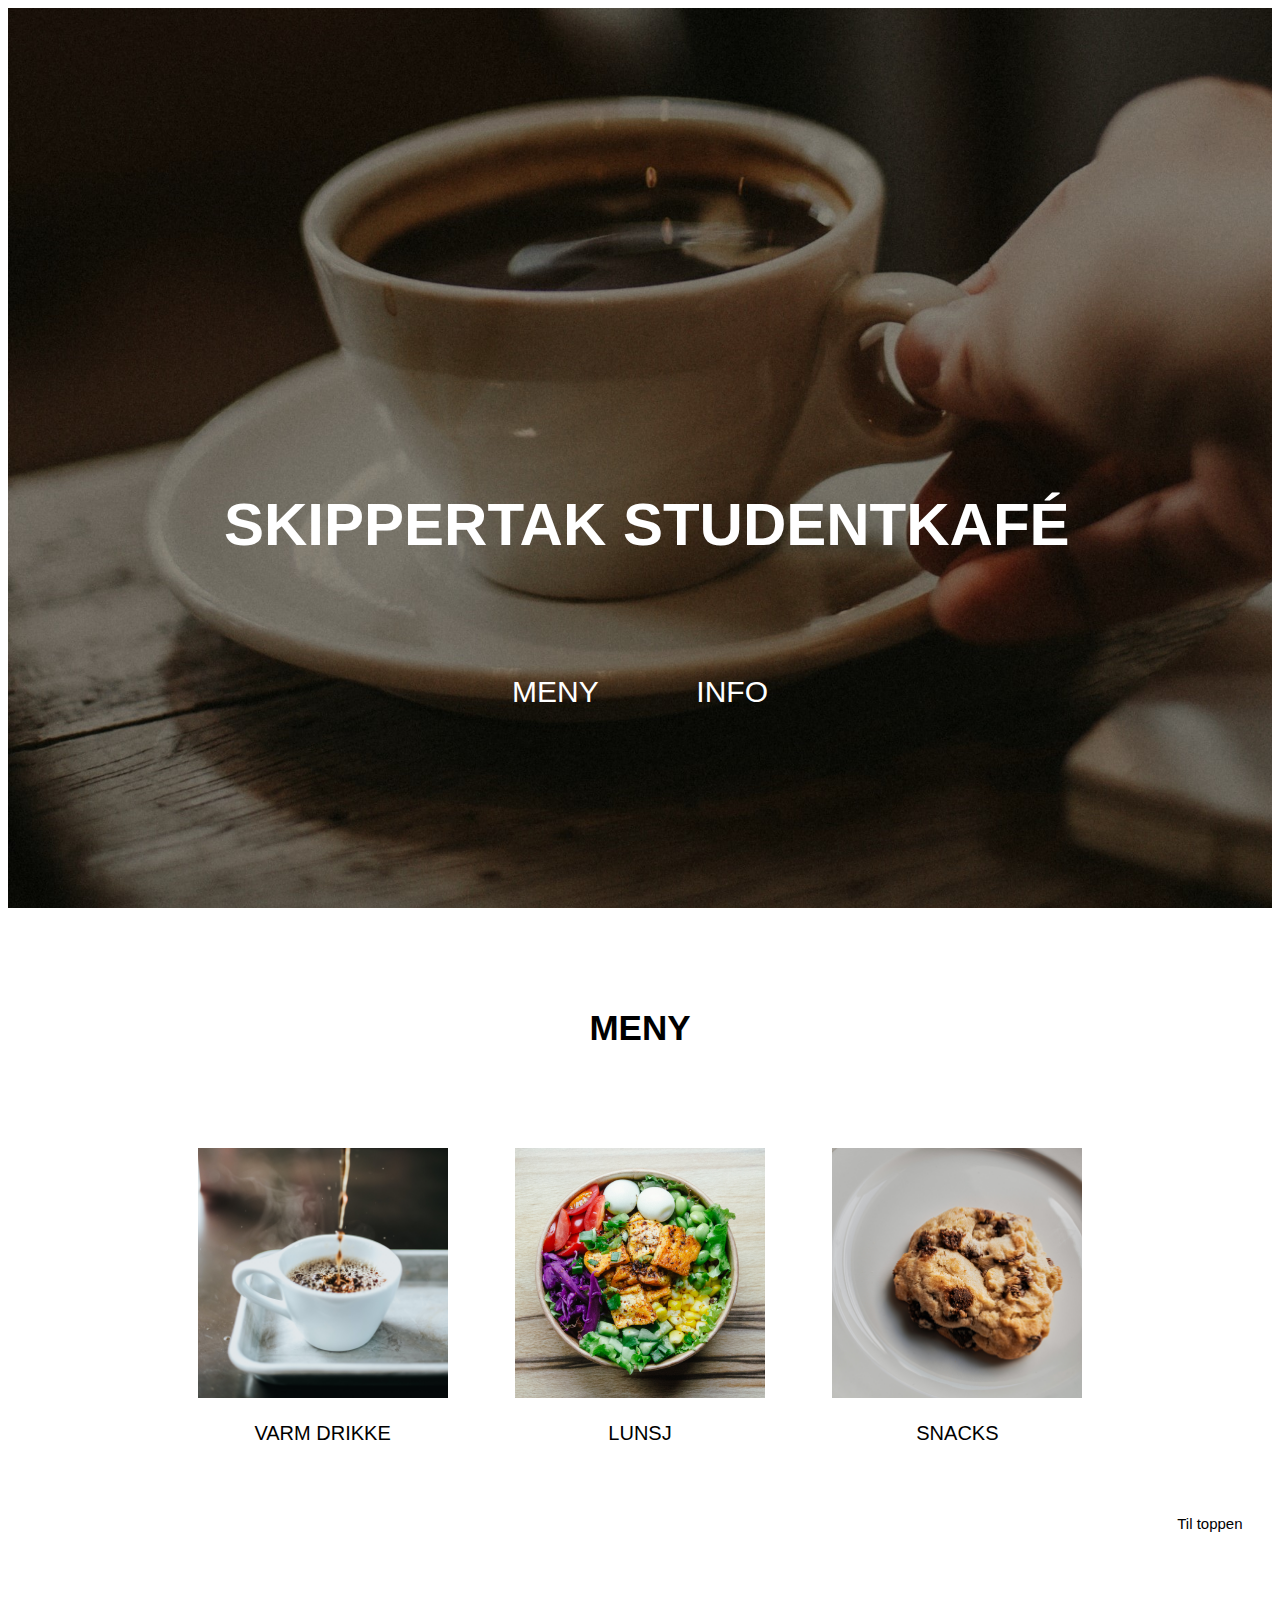
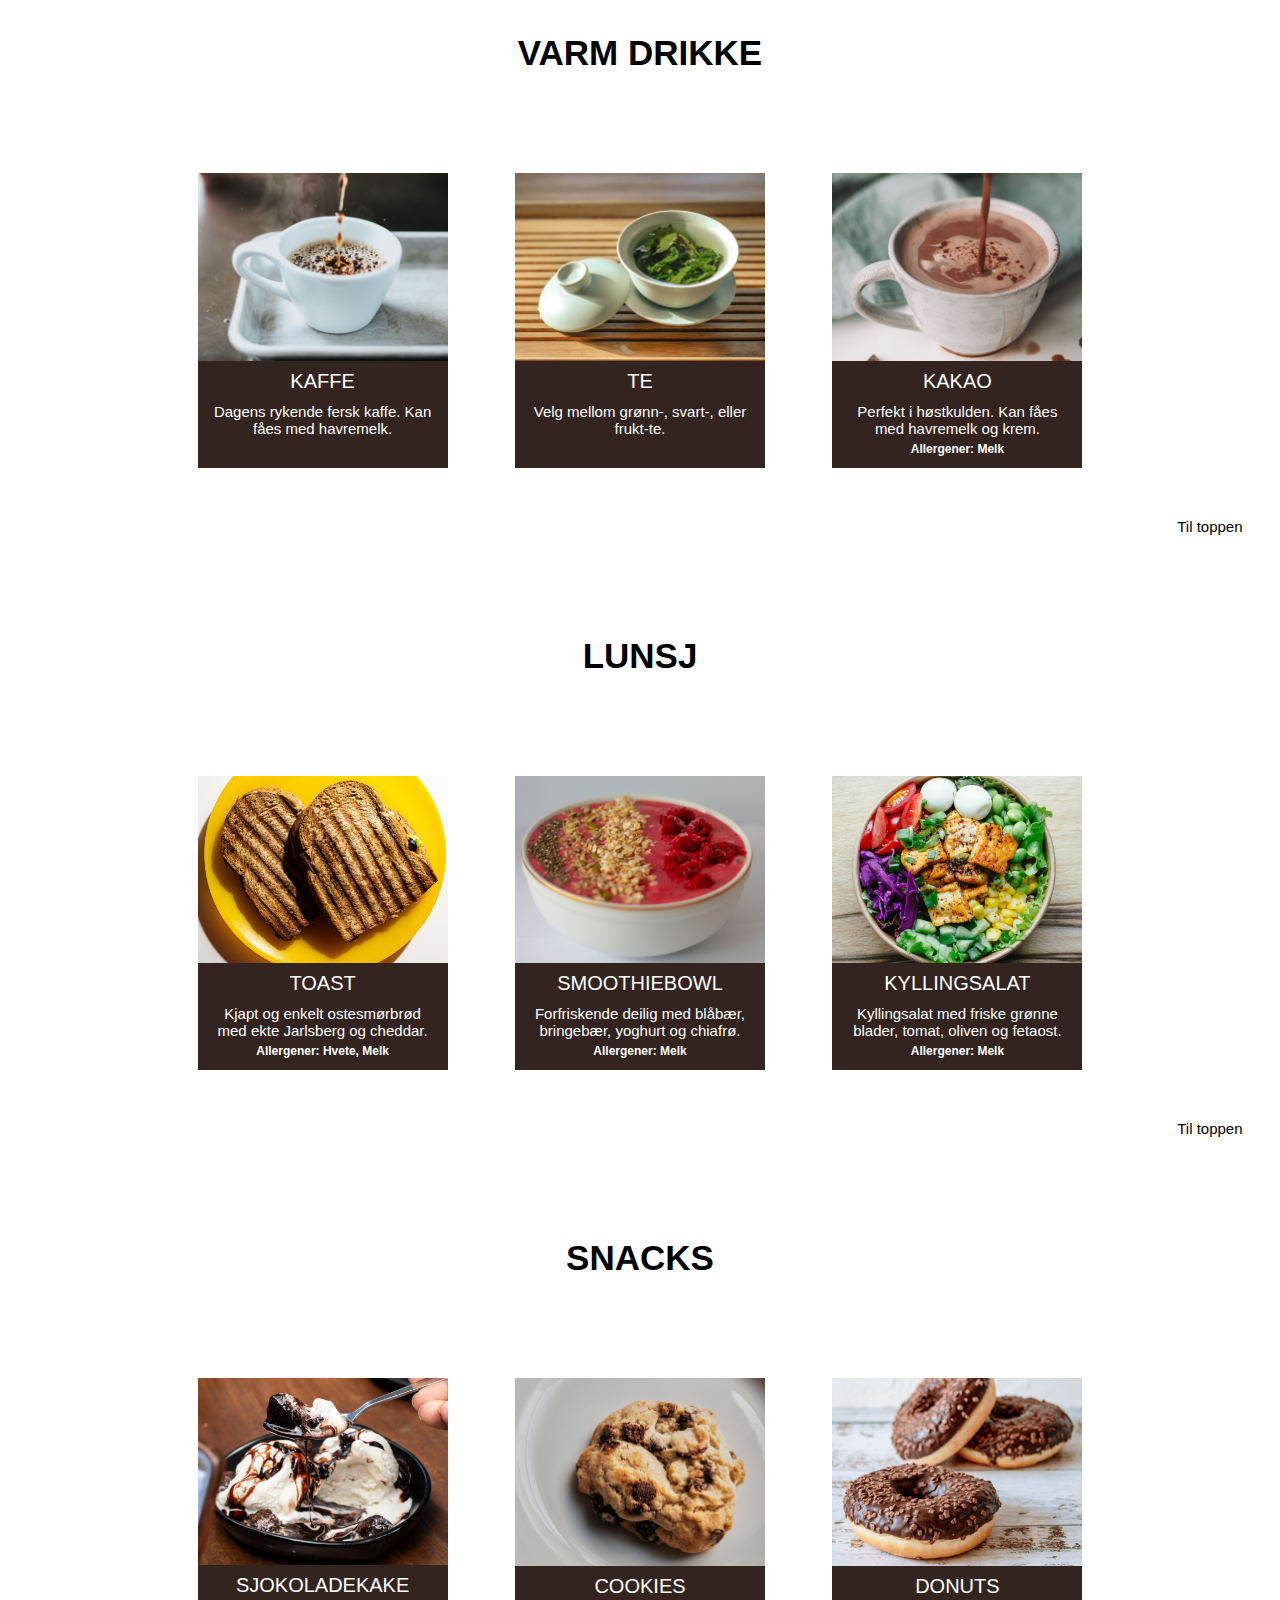
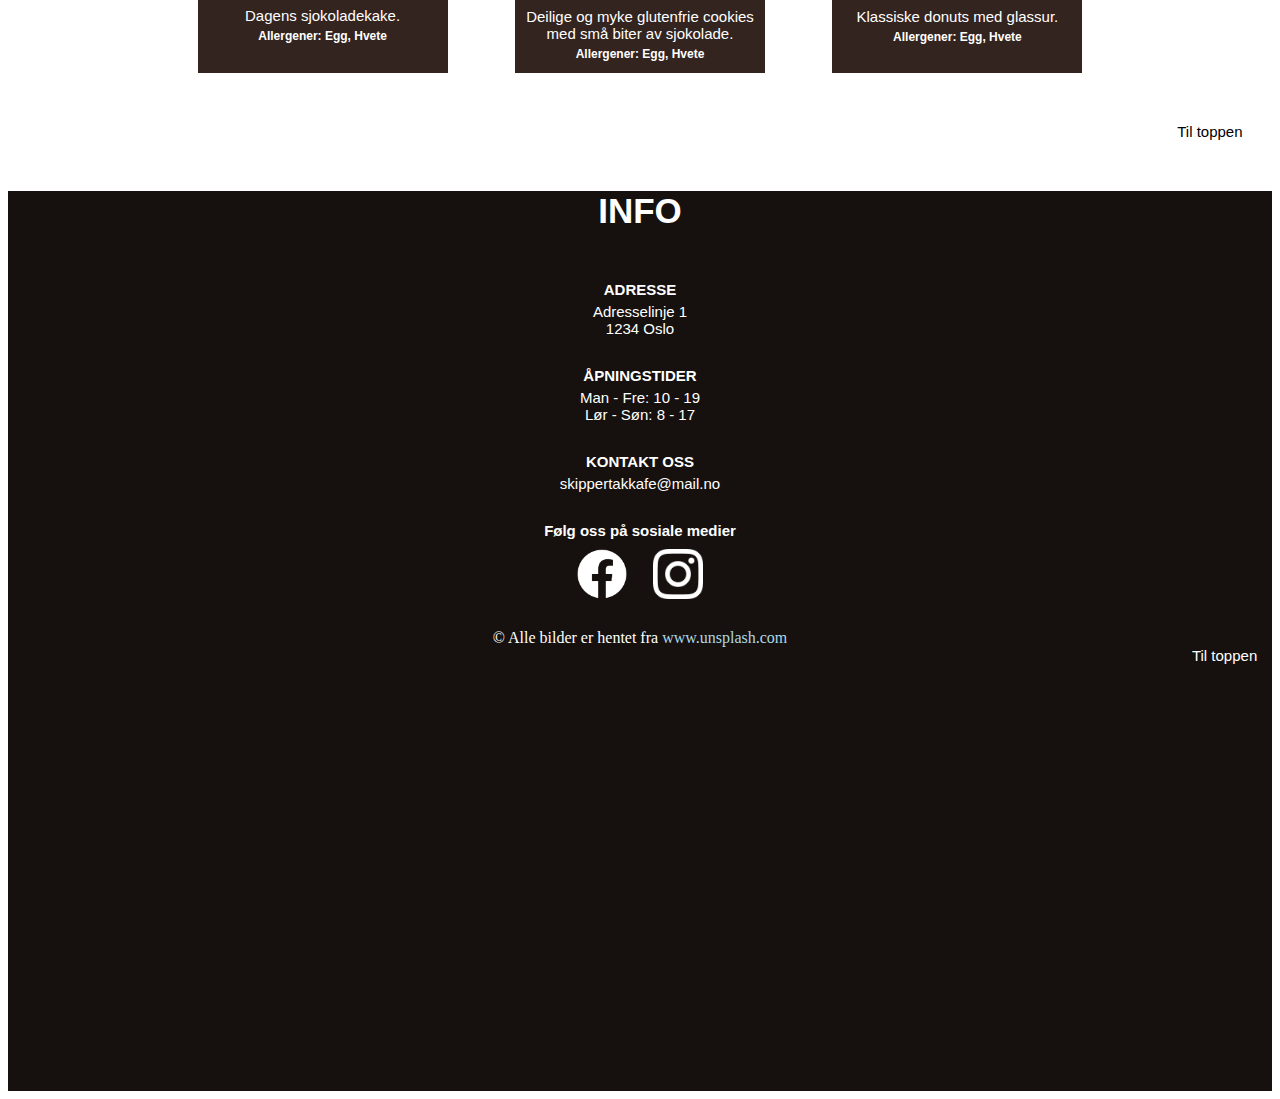
<file: Oblig1/hovedside/index.html>
<!DOCTYPE html>
<html lang="en">
<head>
    <meta charset="UTF-8">
    <meta name="viewport" content="width=device-width, initial-scale=1.0">
    <meta http-equiv="X-UA-Compatible" content="ie=edge">
    <title>Skippertak studentkafé</title>
    <link rel="stylesheet" href="style.css">
</head>
<body>
    <header id="forsidebilde">
        <h1>SKIPPERTAK STUDENTKAFÉ</h1>
        <div class="navbar">
            <a id="navbar-text-meny" href="#meny" alt="Lenke til menysiden lenger nede.">MENY</a>
            <a id="navbar-text-info" href="#info" alt="Lenke til infosiden lenger nede.">INFO</a>
        </div>
    </header>
    <main>

        <!-- OVERSIKTSMENY -->
        <section id="meny">
            <h2>MENY</h2>
            <div class="hovedmeny-grid">
                <div id="varmdrikke-meny">
                    <a href="#varmdrikke"><img src="../img/hovedmeny/kaffekopp.jpg" alt="Hvit kaffekopp med svart kaffe." width=250px height=auto></a>
                    <a href="#varmdrikke"><h3>VARM DRIKKE</h3></a>
                </div>
                <div id="lunsj-meny">
                    <a href="#lunsj"><img src="../img/hovedmeny/Kyllinsalat.jpg" alt="Bolle med Kyllingsalat." width=250px height=auto></a>
                    <a href="#lunsj"><h3>LUNSJ</h3></a>
                </div>
                <div id="snacks-meny">
                    <a href="#snacks"><img src="../img/hovedmeny/cookie.jpg" alt="To kjeks med sjokoladebiter på et fat." width=250px height=auto></a>
                    <a href="#snacks"><h3>SNACKS</h3></a>
                </div>
            </div>
            <a class="til-toppen" href="#forsidebilde" alt="Knapp som tar deg til toppen av siden.">Til toppen</a>
        </section>

        <!-- VARM DRIKKE -->
        <section id="varmdrikke">
            <h2>VARM DRIKKE</h2>
            <div class="meny-kort">
                <div class="meny-kort-box">
                    <img src="../img/meny/kaffekopp.jpg" alt="hvit kaffekopp med svart kaffe" width=250px height=auto>
                    <h3>KAFFE</h3>
                    <p>Dagens rykende fersk kaffe. Kan fåes med havremelk.</p>
                    <p class="allergener"></p>
                </div>
                <div class="meny-kort-box">
                    <img src="../img/meny/te.jpg" alt="brunt serveringsbrett med hvit tekopp. Te med grønne blader" width=250px height=auto>
                    <h3>TE</h3>
                    <p>Velg mellom grønn-, svart-, eller frukt-te.</p>
                    <p class="allergener"></p>
                </div>
                <div class="meny-kort-box">
                    <img src="../img/meny/kakao.jpg" alt="Kakao helles fra mugge over i hvit kopp. Sjokoladebiter ved siden av koppen" width=250px height=auto>
                    <h3>KAKAO</h3>
                    <p>Perfekt i høstkulden. Kan fåes med havremelk og krem.</p>
                    <p class="allergener">Allergener: Melk</p>
                </div>
            </div>
            <a class="til-toppen" href="#forsidebilde" alt="Knapp som tar deg til toppen av siden.">Til toppen</a>
        </section>

        <!-- LUNSJ -->
        <section id="lunsj">
            <h2>LUNSJ</h2>
            <div class="meny-kort">
                <div class="meny-kort-box">
                    <img src="../img/meny/Sandwich.jpg" alt="To toastede brødskiver" width=250px height=auto>
                    <h3>TOAST</h3>
                    <p>Kjapt og enkelt ostesmørbrød med ekte Jarlsberg og cheddar.</p>
                    <p class="allergener">Allergener: Hvete, Melk</p>
                </div>
                <div class="meny-kort-box">
                    <img src="../img/meny/smoothiebowl.jpg" alt="Rosa smoothie i skål, toppet med bringebær, frø og nøtter" width=250px height=auto>
                    <h3>SMOOTHIEBOWL</h3>
                    <p>Forfriskende deilig med blåbær, bringebær, yoghurt og chiafrø.</p>
                    <p class="allergener">Allergener: Melk</p>
                </div>
                <div class="meny-kort-box">
                    <img src="../img/meny/kyllingsalat.jpg" alt="Brunt serveringsbrett med hvit tekopp. Te med grønne blader" width=250px height=auto>
                    <h3>KYLLINGSALAT</h3>
                    <p>Kyllingsalat med friske grønne blader, tomat, oliven og fetaost.</p>
                    <p class="allergener">Allergener: Melk</p>
                </div>
            </div>
            <a class="til-toppen" href="#forsidebilde" alt="Knapp som tar deg til toppen av siden.">Til toppen</a>
        </section>

        <!-- SNACKS -->
        <section id="snacks">
            <h2>SNACKS</h2>
            <div class="meny-kort">
                <div class="meny-kort-box">
                    <img src="../img/meny/kake.jpg" alt="Skål med vaniljeis og sjokoladekake" width=250px height=auto>
                    <h3>SJOKOLADEKAKE</h3>
                    <p>Dagens sjokoladekake.</p>
                    <p class="allergener">Allergener: Egg, Hvete</p>
                </div>
                <div class="meny-kort-box">
                    <img src="../img/meny/cookie.jpg" alt="Cookie med biter av sjokolade" width=250px height=auto>
                    <h3>COOKIES</h3>
                    <p>Deilige og myke glutenfrie cookies med små biter av sjokolade.</p>
                    <p class="allergener">Allergener: Egg, Hvete</p>
                </div>
                <div class="meny-kort-box">
                    <img src="../img/meny/donuts.jpg" alt="Smultringer med sjokoladeglasur." width=250px height=auto>
                    <h3>DONUTS</h3>
                    <p>Klassiske donuts med glassur.</p>
                    <p class="allergener">Allergener: Egg, Hvete </p>
                </div>
            </div>
            <a class="til-toppen" href="#forsidebilde" alt="Knapp som tar deg til toppen av siden.">Til toppen</a>
        </section>
    </main>

    <!-- FOOTER MED KONTAKTINFORMASJON OG ÅPNINSTIDER-->
    <footer id="info">
        <h2>INFO</h2>
        <p class="info-subtittel">ADRESSE</p><p>Adresselinje 1<br>1234 Oslo</p>
        <p class="info-subtittel">ÅPNINGSTIDER</p><p>Man - Fre: 10 - 19<br>Lør - Søn: 8 - 17</p>
        <p class="info-subtittel">KONTAKT OSS</p><p>skippertakkafe@mail.no</p>
        <div>
            <p class="info-subtittel">Følg oss på sosiale medier</p>
            <div class="socialmedia">
                <img id="facebook" src="../img/footer/facebook-hvit.png" alt="Facebook logoen i hvitt." width=50px height=auto>
                <img id="instagram" src="../img/footer/instagram-hvit.png" alt="Instagram sin logo i hvitt." width=50px height=auto>
            </div>
        </div>
        <div class="copyright">
            &copy; Alle bilder er hentet fra 
            <a href="www.unsplash.com"> www.unsplash.com </a>
        </div>
        <a class="til-toppen" href="#forsidebilde" alt="Knapp som tar deg til toppen av siden.">Til toppen</a>
    </footer>
</body>

</html>
</file>
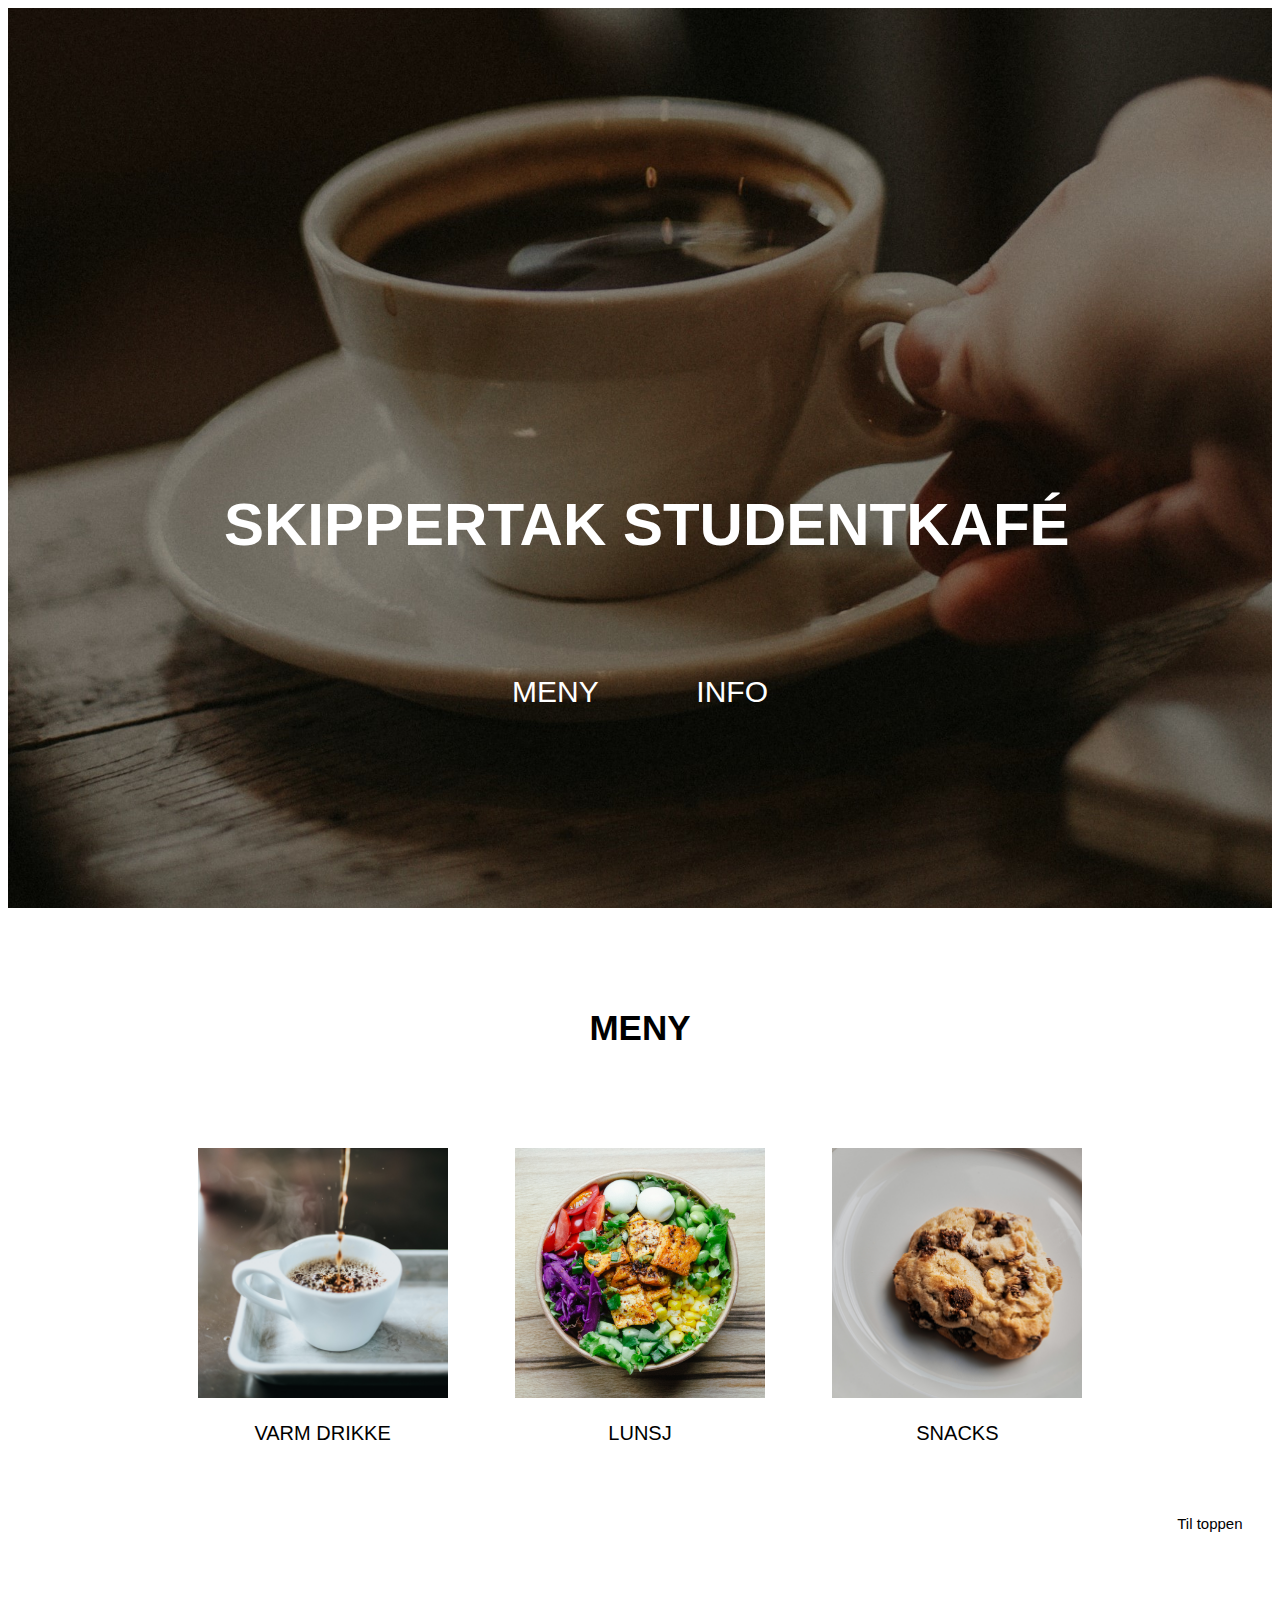
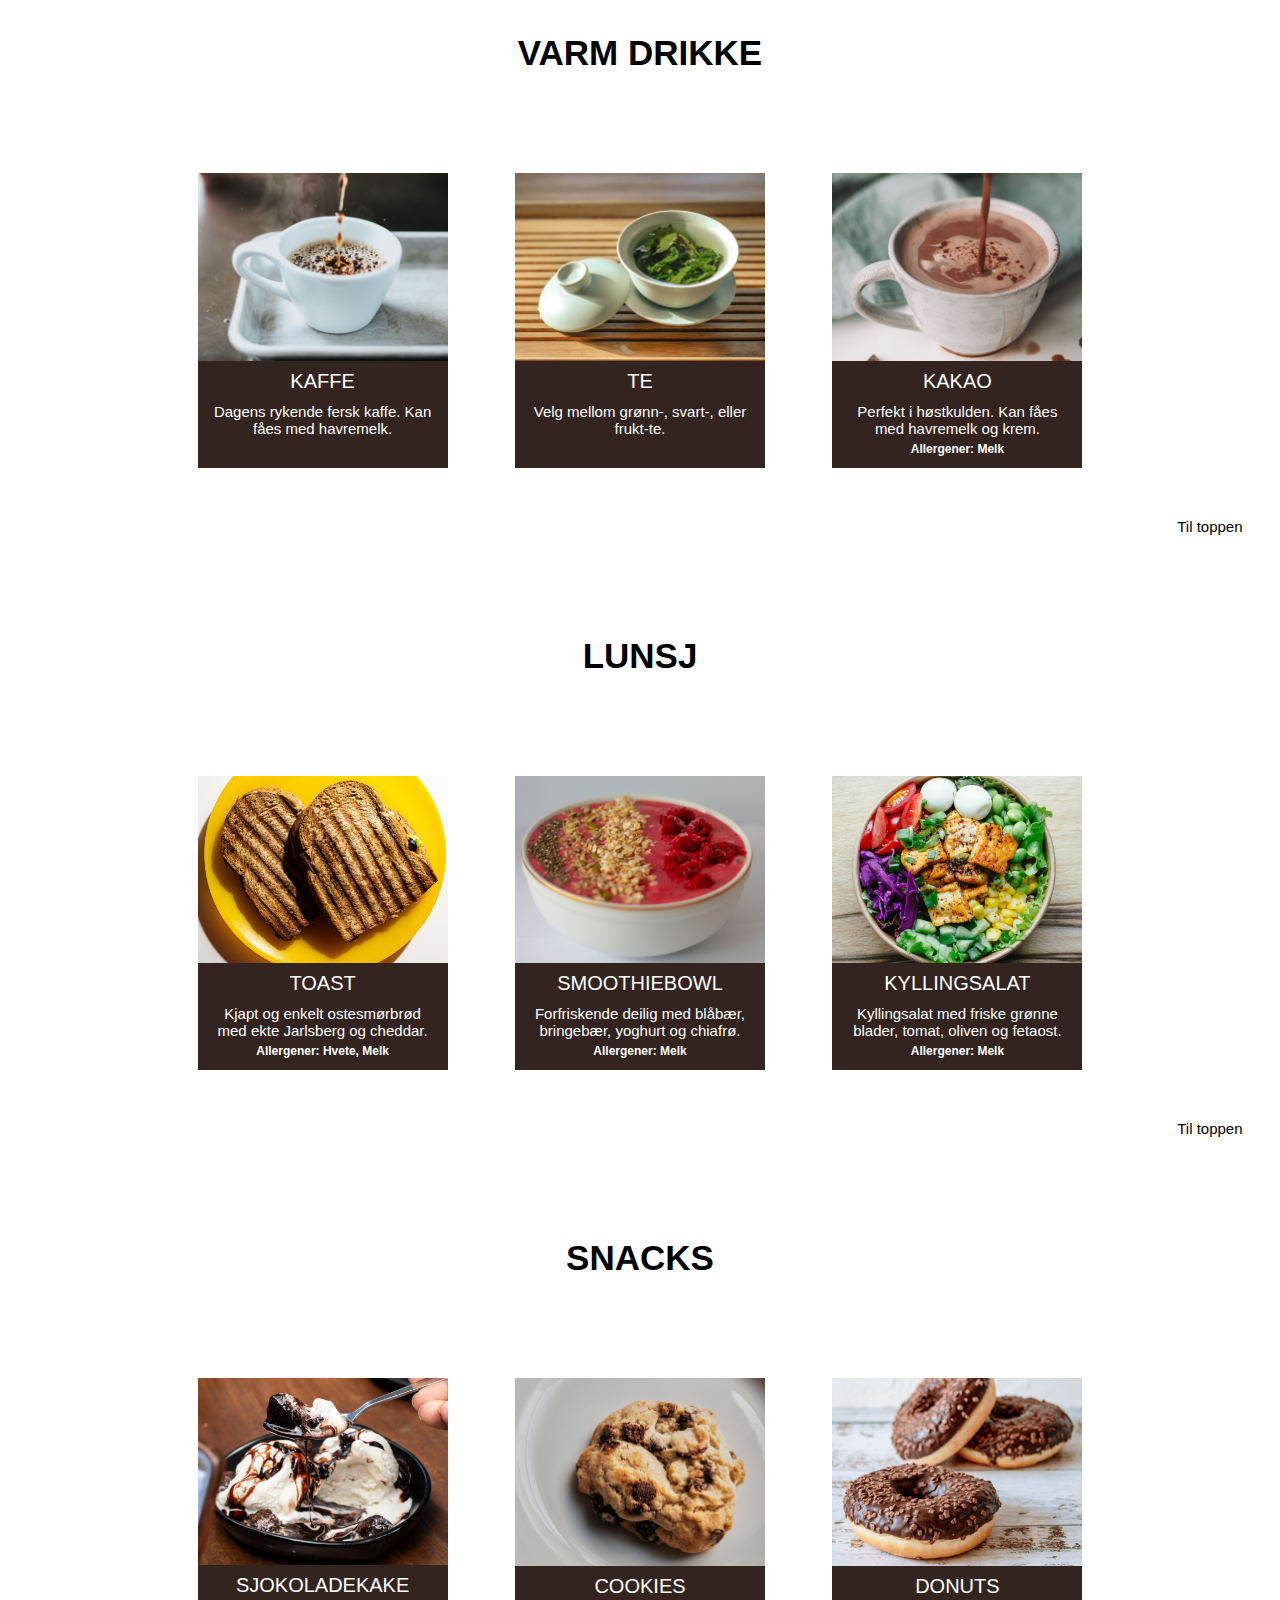
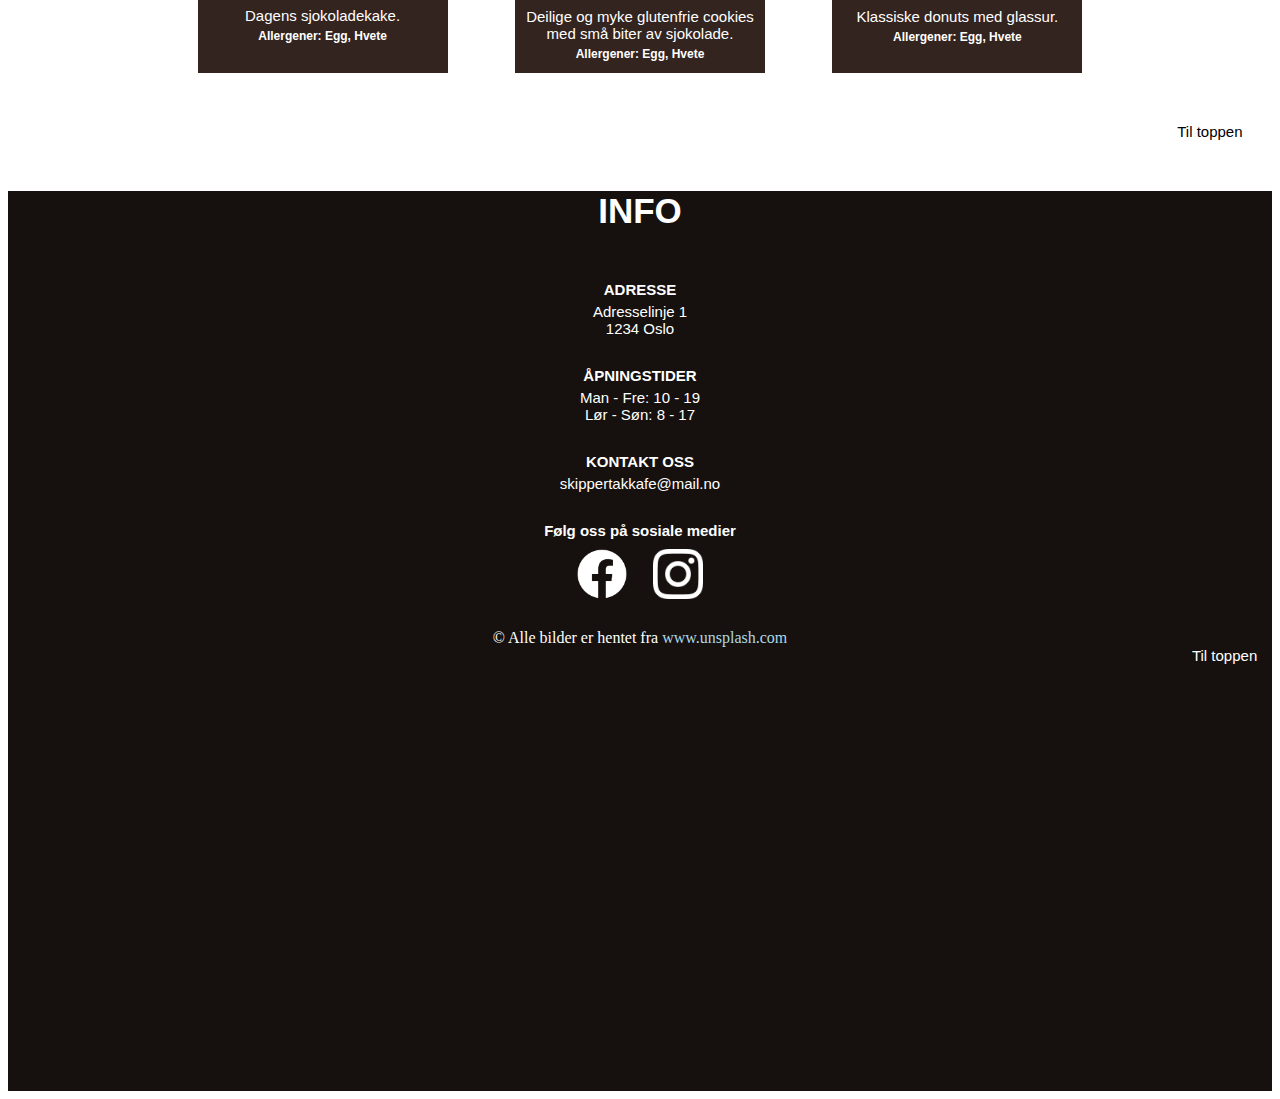
<file: Oblig1/hovedside/index_Versjon1.html>
<!DOCTYPE html>
<html lang="en">
<head>
    <meta charset="UTF-8">
    <meta name="viewport" content="width=device-width, initial-scale=1.0">
    <meta http-equiv="X-UA-Compatible" content="ie=edge">
    <title>Skippertak studentkafé</title>
    <link rel="stylesheet" href="style_versjon1.css">
</head>
<body>
    <header id="forsidebilde">
        <h1>SKIPPERTAK STUDENTKAFÉ</h1>
        <div class="navbar">
            <a id="navbar-text-meny" href="#meny" alt="Lenke til menysiden lenger nede.">MENY</a>
            <a id="navbar-text-info" href="#info" alt="Lenke til infosiden lenger nede.">INFO</a>
        </div>
    </header>
    <main>

        <!-- OVERSIKTSMENY -->
        <section id="meny">
            <h2>MENY</h2>
            <div class="hovedmeny-grid">
                <div id="varmdrikke-meny">
                    <a href="#varmdrikke"><img src="../img/hovedmeny/kaffekopp.jpg" alt="Hvit kaffekopp med svart kaffe." width=250px height=auto></a>
                    <a href="#varmdrikke"><h3>VARM DRIKKE</h3></a>
                </div>
                <div id="lunsj-meny">
                    <a href="#lunsj"><img src="../img/hovedmeny/Kyllinsalat.jpg" alt="Bolle med Kyllingsalat." width=250px height=auto></a>
                    <a href="#lunsj"><h3>LUNSJ</h3></a>
                </div>
                <div id="snacks-meny">
                    <a href="#snacks"><img src="../img/hovedmeny/cookie.jpg" alt="To kjeks med sjokoladebiter på et fat." width=250px height=auto></a>
                    <a href="#snacks"><h3>SNACKS</h3></a>
                </div>
            </div>
            <a class="til-toppen" href="#forsidebilde" alt="Knapp som tar deg til toppen av siden.">Til toppen</a>
        </section>

        <!-- VARM DRIKKE -->
        <section id="varmdrikke">
            <h2>VARM DRIKKE</h2>
            <div class="meny-kort">
                <div class="meny-kort-box">
                    <img src="../img/meny/kaffekopp.jpg" alt="hvit kaffekopp med svart kaffe" width=250px height=auto>
                    <h3>KAFFE</h3>
                    <p>Dagens rykende fersk kaffe. Kan fåes med havremelk.</p>
                    <p class="allergener"></p>
                </div>
                <div class="meny-kort-box">
                    <img src="../img/meny/te.jpg" alt="brunt serveringsbrett med hvit tekopp. Te med grønne blader" width=250px height=auto>
                    <h3>TE</h3>
                    <p>Velg mellom grønn-, svart-, eller frukt-te.</p>
                    <p class="allergener"></p>
                </div>
                <div class="meny-kort-box">
                    <img src="../img/meny/kakao.jpg" alt="Kakao helles fra mugge over i hvit kopp. Sjokoladebiter ved siden av koppen" width=250px height=auto>
                    <h3>KAKAO</h3>
                    <p>Perfekt i høstkulden. Kan fåes med havremelk og krem.</p>
                    <p class="allergener">Allergener: Melk</p>
                </div>
            </div>
            <a class="til-toppen" href="#forsidebilde" alt="Knapp som tar deg til toppen av siden.">Til toppen</a>
        </section>

        <!-- LUNSJ -->
        <section id="lunsj">
            <h2>LUNSJ</h2>
            <div class="meny-kort">
                <div class="meny-kort-box">
                    <img src="../img/meny/Sandwich.jpg" alt="To toastede brødskiver" width=250px height=auto>
                    <h3>TOAST</h3>
                    <p>Kjapt og enkelt ostesmørbrød med ekte Jarlsberg og cheddar.</p>
                    <p class="allergener">Allergener: Hvete, Melk</p>
                </div>
                <div class="meny-kort-box">
                    <img src="../img/meny/smoothiebowl.jpg" alt="Rosa smoothie i skål, toppet med bringebær, frø og nøtter" width=250px height=auto>
                    <h3>SMOOTHIEBOWL</h3>
                    <p>Forfriskende deilig med blåbær, bringebær, yoghurt og chiafrø.</p>
                    <p class="allergener">Allergener: Melk</p>
                </div>
                <div class="meny-kort-box">
                    <img src="../img/meny/kyllingsalat.jpg" alt="Brunt serveringsbrett med hvit tekopp. Te med grønne blader" width=250px height=auto>
                    <h3>KYLLINGSALAT</h3>
                    <p>Kyllingsalat med friske grønne blader, tomat, oliven og fetaost.</p>
                    <p class="allergener">Allergener: Melk</p>
                </div>
            </div>
            <a class="til-toppen" href="#forsidebilde" alt="Knapp som tar deg til toppen av siden.">Til toppen</a>
        </section>

        <!-- SNACKS -->
        <section id="snacks">
            <h2>SNACKS</h2>
            <div class="meny-kort">
                <div class="meny-kort-box">
                    <img src="../img/meny/kake.jpg" alt="Skål med vaniljeis og sjokoladekake" width=250px height=auto>
                    <h3>SJOKOLADEKAKE</h3>
                    <p>Dagens sjokoladekake.</p>
                    <p class="allergener">Allergener: Egg, Hvete</p>
                </div>
                <div class="meny-kort-box">
                    <img src="../img/meny/cookie.jpg" alt="Cookie med biter av sjokolade" width=250px height=auto>
                    <h3>COOKIES</h3>
                    <p>Deilige og myke glutenfrie cookies med små biter av sjokolade.</p>
                    <p class="allergener">Allergener: Egg, Hvete</p>
                </div>
                <div class="meny-kort-box">
                    <img src="../img/meny/donuts.jpg" alt="Smultringer med sjokoladeglasur." width=250px height=auto>
                    <h3>DONUTS</h3>
                    <p>Klassiske donuts med glassur.</p>
                    <p class="allergener">Allergener: Egg, Hvete </p>
                </div>
            </div>
            <a class="til-toppen" href="#forsidebilde" alt="Knapp som tar deg til toppen av siden.">Til toppen</a>
        </section>
    </main>

    <!-- FOOTER MED KONTAKTINFORMASJON OG ÅPNINSTIDER-->
    <footer id="info">
        <h2>INFO</h2>
        <p class="info-subtittel">ADRESSE</p><p>Adresselinje 1<br>1234 Oslo</p>
        <p class="info-subtittel">ÅPNINGSTIDER</p><p>Man - Fre: 10 - 19<br>Lør - Søn: 8 - 17</p>
        <p class="info-subtittel">KONTAKT OSS</p><p>skippertakkafe@mail.no</p>
        <div>
            <p class="info-subtittel">Følg oss på sosiale medier</p>
            <div class="socialmedia">
                <img id="facebook" src="../img/footer/facebook-hvit.png" alt="Facebook logoen i hvitt." width=50px height=auto>
                <img id="instagram" src="../img/footer/instagram-hvit.png" alt="Instagram sin logo i hvitt." width=50px height=auto>
            </div>
        </div>
        <div class="copyright">
            &copy; Alle bilder er hentet fra 
            <a href="www.unsplash.com"> www.unsplash.com </a>
        </div>
        <a class="til-toppen" href="#forsidebilde" alt="Knapp som tar deg til toppen av siden.">Til toppen</a>
    </footer>
</body>

</html>
</file>
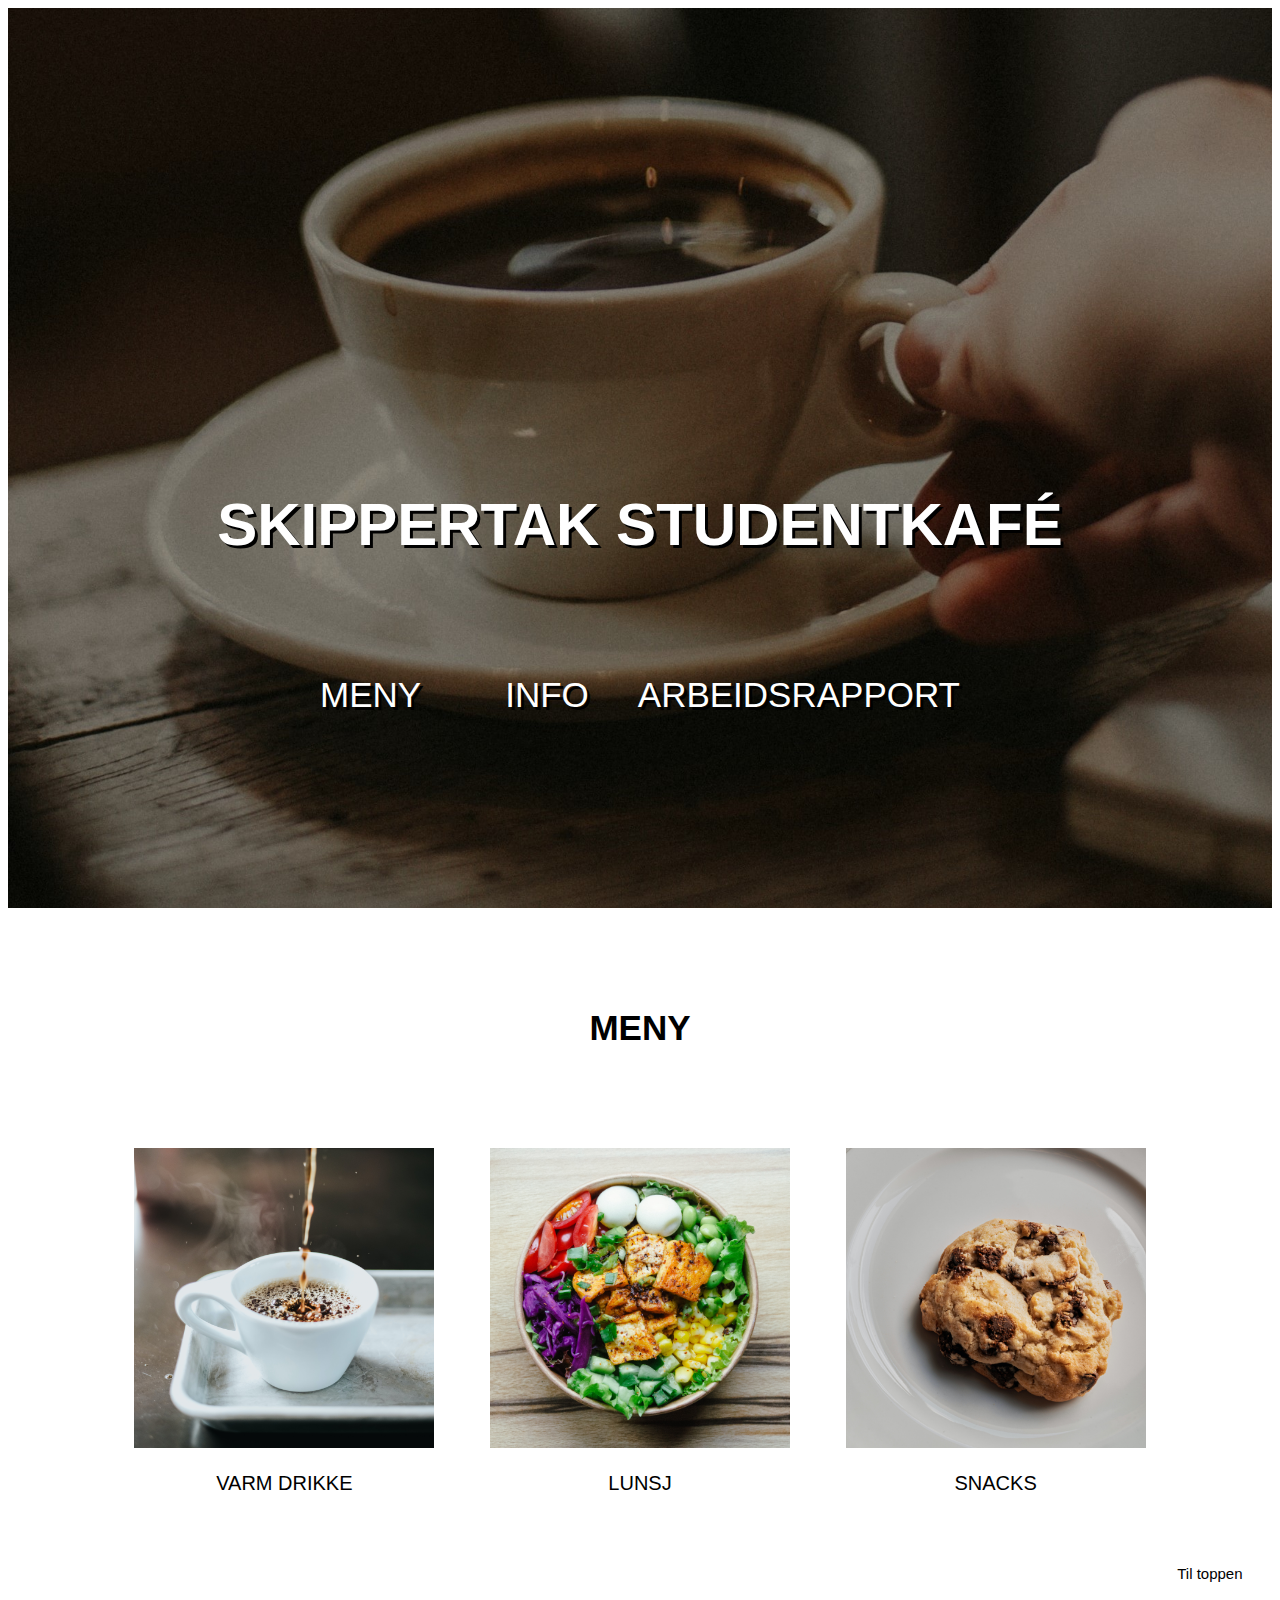
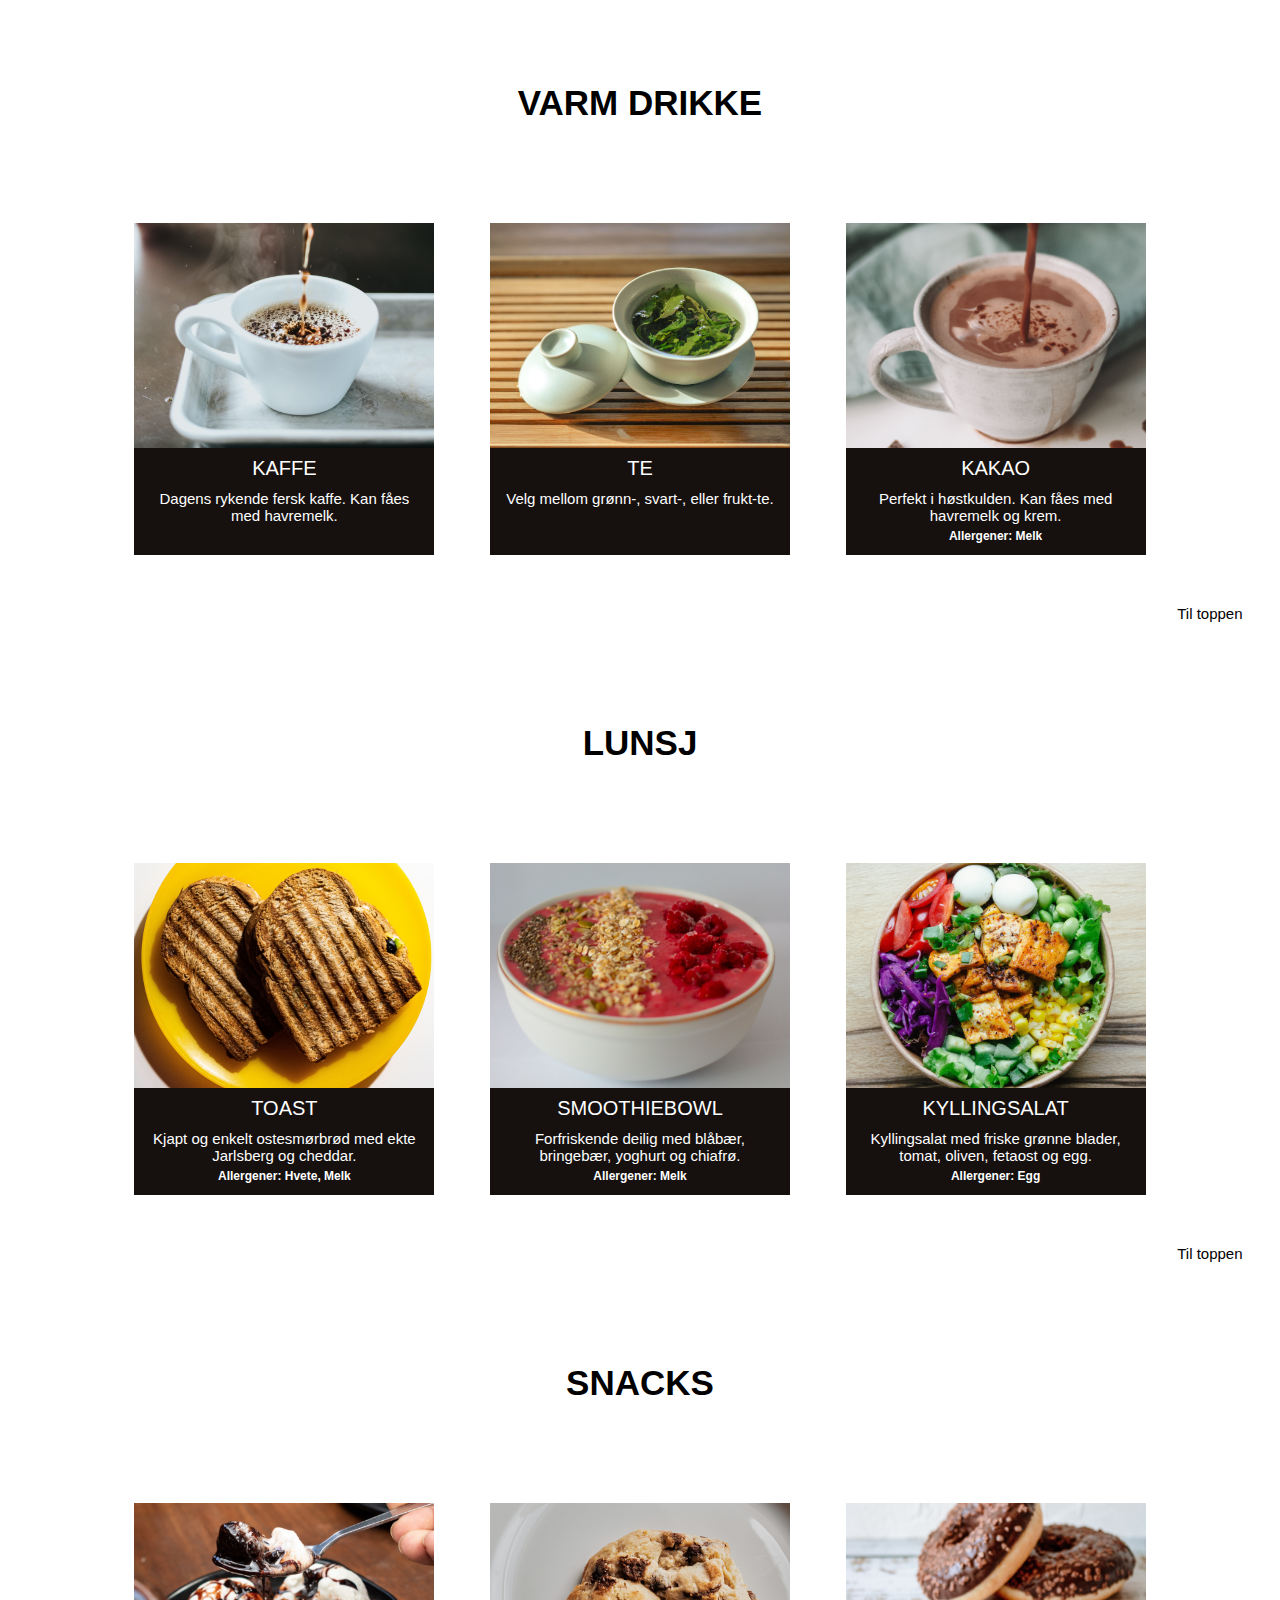
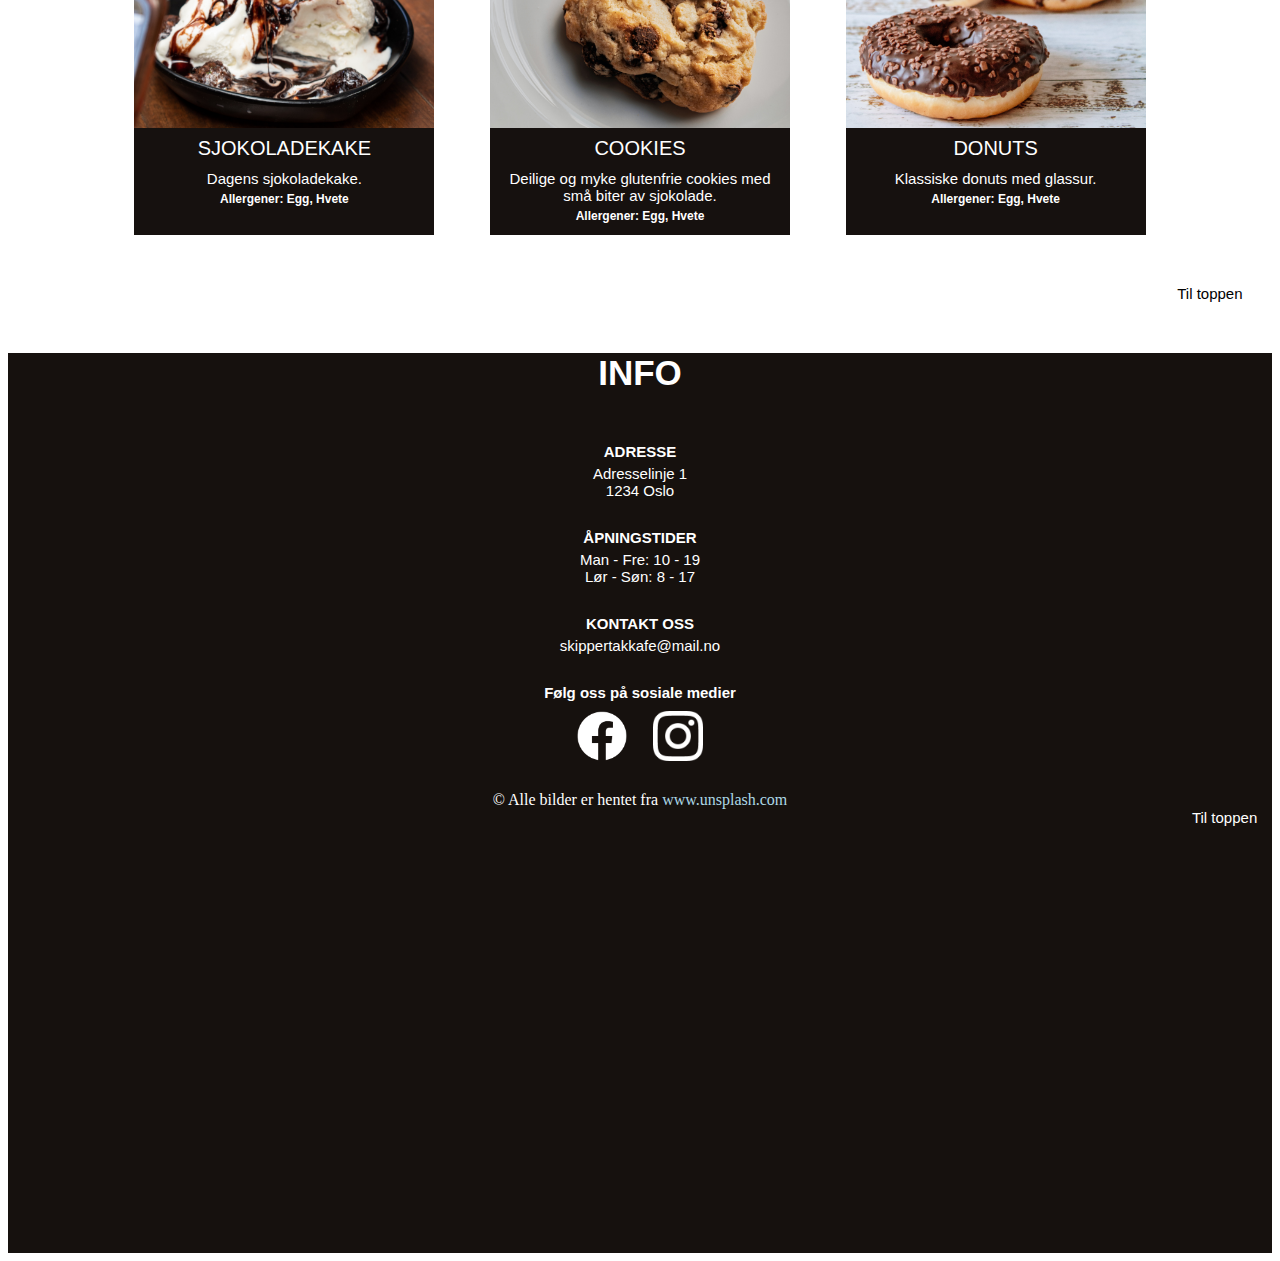
<file: Oblig1/hovedside/index_Versjon2.html>
<!DOCTYPE html>
<html lang="en">
<head>
    <meta charset="UTF-8">
    <meta name="viewport" content="width=device-width, initial-scale=1.0">
    <meta http-equiv="X-UA-Compatible" content="ie=edge">
    <title>Skippertak studentkafé</title>
    <link rel="stylesheet" href="style_versjon2.css">
</head>
<body>
    <header id="forsidebilde">
        <h1 id="side-tittel">SKIPPERTAK STUDENTKAFÉ</h1>
        <nav class="navbar">
            <a id="navbar-text-meny" href="#meny" alt="Link to menu page further down on site.">MENY</a>
            <a id="navbar-text-info" href="#info" alt="Link to information page at the bottom of the site.">INFO</a>
            <a id="navbar-text-rapport" href="ShortReport.html" alt="Link to report as required by the task description.">ARBEIDSRAPPORT</a>
        </nav>
    </header>
    <main>

        <!-- OVERSIKTSMENY -->
        <section id="meny">
            <h2>MENY</h2>
            <div class="hovedmeny-grid">
                <div id="varmdrikke-meny">
                    <a href="#varmdrikke"><img src="../img/hovedmeny/kaffekopp.jpg" alt="White coffe mug having coffee poured into it." width=300 height=auto></a>
                    <a href="#varmdrikke"><h3>VARM DRIKKE</h3></a>
                </div>
                <div id="lunsj-meny">
                    <a href="#lunsj"><img src="../img/hovedmeny/Kyllinsalat.jpg" alt="Chicken salad in a white bowl. Made with colourfull vegetables, chicken bits and egg." width=300 height=auto></a>
                    <a href="#lunsj"><h3>LUNSJ</h3></a>
                </div>
                <div id="snacks-meny">
                    <a href="#snacks"><img src="../img/hovedmeny/cookie.jpg" alt="A home made chocolate chip cookie on a white plate." width=300 height=auto></a>
                    <a href="#snacks"><h3>SNACKS</h3></a>
                </div>
            </div>
            <a class="til-toppen" href="#forsidebilde" alt="Button that takes you back to the top of the web page.">Til toppen</a>
        </section>

        <!-- VARM DRIKKE -->
        <section id="varmdrikke">
            <h2>VARM DRIKKE</h2>
            <div class="meny-kort">
                <div class="meny-kort-box">
                    <img src="../img/meny/kaffekopp.jpg" alt="White coffe mug having coffee poured into it." width=300 height=auto>
                    <h3>KAFFE</h3>
                    <p>Dagens rykende fersk kaffe. Kan fåes med havremelk.</p>
                    <p class="allergener"></p>
                </div>
                <div class="meny-kort-box">
                    <img src="../img/meny/te.jpg" alt="Brown serving tray with a cup of green tea on it." width=300 height=auto>
                    <h3>TE</h3>
                    <p>Velg mellom grønn-, svart-, eller frukt-te.</p>
                    <p class="allergener"></p>
                </div>
                <div class="meny-kort-box">
                    <img src="../img/meny/kakao.jpg" alt="Hot chocolate being poured into a white mug." width=300 height=auto>
                    <h3>KAKAO</h3>
                    <p>Perfekt i høstkulden. Kan fåes med havremelk og krem.</p>
                    <p class="allergener">Allergener: Melk</p>
                </div>
            </div>
            <a class="til-toppen" href="#forsidebilde" alt="Button that takes you back to the top of the web page.">Til toppen</a>
        </section>

        <!-- LUNSJ -->
        <section id="lunsj">
            <h2>LUNSJ</h2>
            <div class="meny-kort">
                <div class="meny-kort-box">
                    <img src="../img/meny/Sandwich.jpg" alt="Two cheese sandwiches lying on a yellow plate." width=300px height=auto>
                    <h3>TOAST</h3>
                    <p>Kjapt og enkelt ostesmørbrød med ekte Jarlsberg og cheddar.</p>
                    <p class="allergener">Allergener: Hvete, Melk</p>
                </div>
                <div class="meny-kort-box">
                    <img src="../img/meny/smoothiebowl.jpg" alt="Pink smoothie in a bowl. Made with yoghurt, blueberries, raspberries and quinoa." width=300px height=auto>
                    <h3>SMOOTHIEBOWL</h3>
                    <p>Forfriskende deilig med blåbær, bringebær, yoghurt og chiafrø.</p>
                    <p class="allergener">Allergener: Melk</p>
                </div>
                <div class="meny-kort-box">
                    <img src="../img/meny/kyllingsalat.jpg" alt="Brown serving tray with a cup of green tea on it." width=300px height=auto>
                    <h3>KYLLINGSALAT</h3>
                    <p>Kyllingsalat med friske grønne blader, tomat, oliven, fetaost og egg.</p>
                    <p class="allergener">Allergener: Egg</p>
                </div>
            </div>
            <a class="til-toppen" href="#forsidebilde" alt="Button that takes you back to the top of the web page.">Til toppen</a>
        </section>

        <!-- SNACKS -->
        <section id="snacks">
            <h2>SNACKS</h2>
            <div class="meny-kort">
                <div class="meny-kort-box">
                    <img src="../img/meny/kake.jpg" alt="Skål med vaniljeis og sjokoladekake" width=300px height=auto>
                    <h3>SJOKOLADEKAKE</h3>
                    <p>Dagens sjokoladekake.</p>
                    <p class="allergener">Allergener: Egg, Hvete</p>
                </div>
                <div class="meny-kort-box">
                    <img src="../img/meny/cookie.jpg" alt="Cookie med biter av sjokolade" width=300px height=auto>
                    <h3>COOKIES</h3>
                    <p>Deilige og myke glutenfrie cookies med små biter av sjokolade.</p>
                    <p class="allergener">Allergener: Egg, Hvete</p>
                </div>
                <div class="meny-kort-box">
                    <img src="../img/meny/donuts.jpg" alt="Smultringer med sjokoladeglasur." width=300px height=auto>
                    <h3>DONUTS</h3>
                    <p>Klassiske donuts med glassur.</p>
                    <p class="allergener">Allergener: Egg, Hvete </p>
                </div>
            </div>
            <a class="til-toppen" href="#forsidebilde" alt="Button that takes you back to the top of the web page.">Til toppen</a>
        </section>
    </main>

    <!-- FOOTER MED KONTAKTINFORMASJON OG ÅPNINSTIDER-->
    <footer id="info">
        <h2>INFO</h2>
        <p class="info-subtittel">ADRESSE</p><p>Adresselinje 1<br>1234 Oslo</p>
        <p class="info-subtittel">ÅPNINGSTIDER</p><p>Man - Fre: 10 - 19<br>Lør - Søn: 8 - 17</p>
        <p class="info-subtittel">KONTAKT OSS</p><p>skippertakkafe@mail.no</p>
        <div>
            <p class="info-subtittel">Følg oss på sosiale medier</p>
            <div class="socialmedia">
                <img id="facebook" src="../img/footer/facebook-hvit.png" alt="Facebook logoen i hvitt." width=50px height=auto>
                <img id="instagram" src="../img/footer/instagram-hvit.png" alt="Instagram sin logo i hvitt." width=50px height=auto>
            </div>
        </div>
        <div class="copyright">
            &copy; Alle bilder er hentet fra 
            <a href="www.unsplash.com"> www.unsplash.com </a>
        </div>
        <a class="til-toppen" href="#forsidebilde" alt="Button that takes you back to the top of the web page.">Til toppen</a>
    </footer>
</body>

</html>
</file>
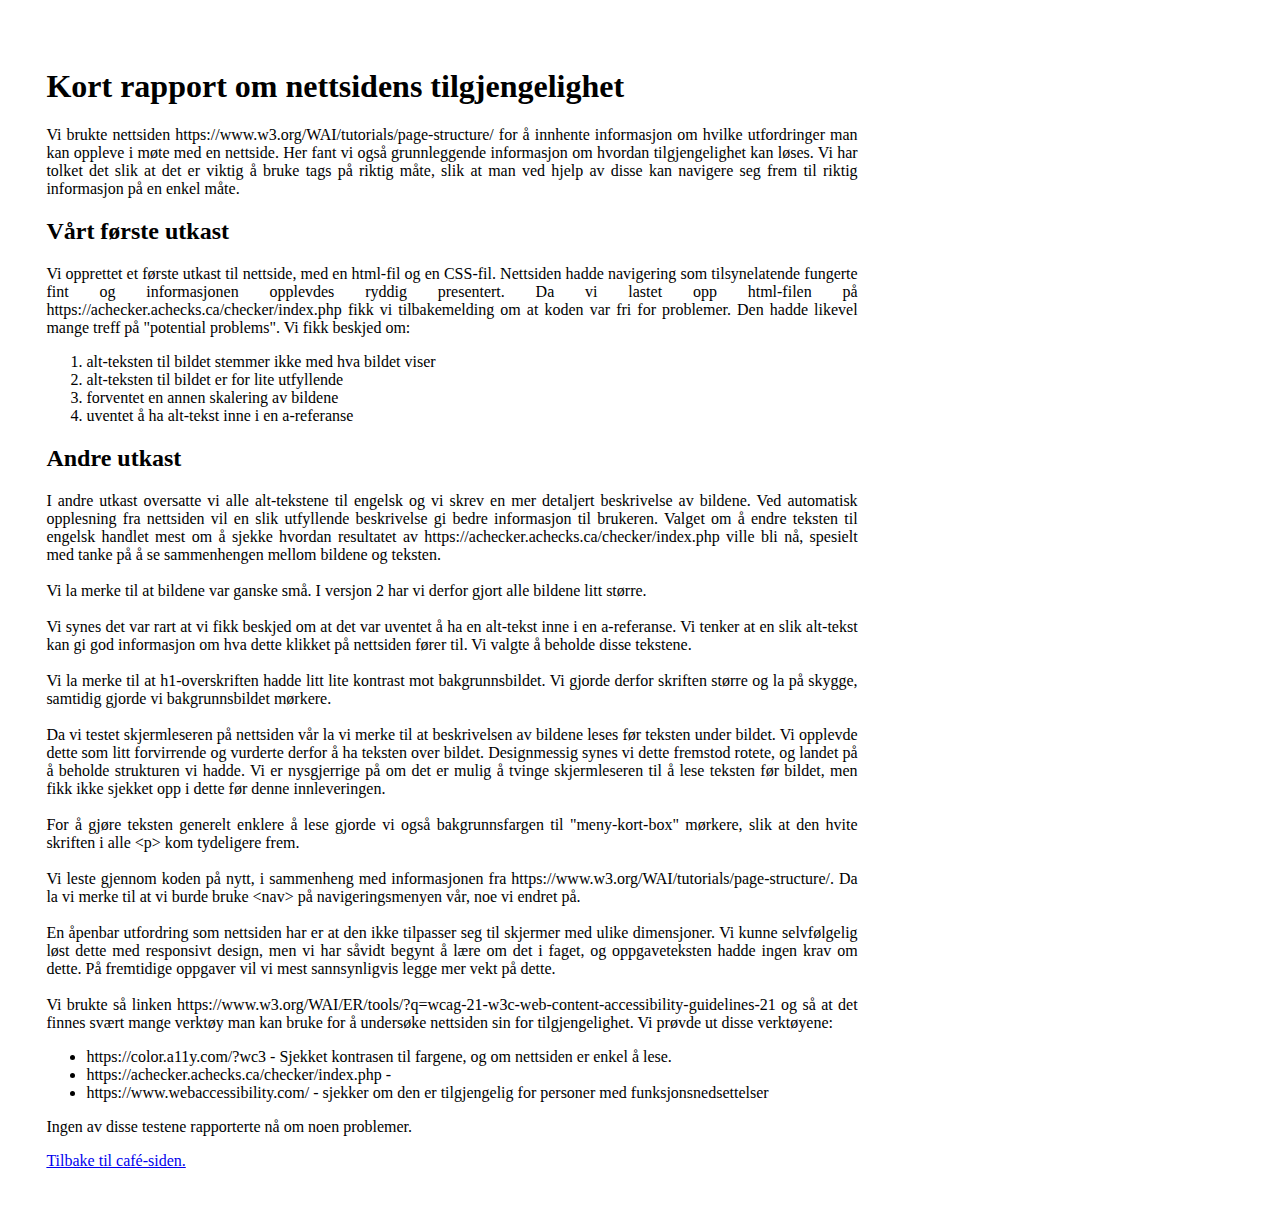
<file: Oblig1/hovedside/ShortReport.html>
<!DOCTYPE html>
<html lang="no">


<head>
    <meta charset="UTF-8">
    <!-- <meta name="viewport" content="width=device-width, initial-scale=1.0">
    <meta http-equiv="X-UA-Compatible" content="ie=edge"> -->
    <title>Rapport om tilgjengelighet</title>
</head>

<style>
    body {
        padding:3%;
        text-align:justify;
        margin-right: 30%;
    }
</style>

<body>
    <h1> Kort rapport om nettsidens tilgjengelighet </h1>

    <p>
        Vi brukte nettsiden https://www.w3.org/WAI/tutorials/page-structure/ for å innhente informasjon om hvilke utfordringer man kan oppleve i møte med en nettside. Her fant vi også grunnleggende informasjon om hvordan tilgjengelighet kan løses. Vi har tolket det slik at det er viktig å bruke tags på riktig måte, slik at man ved hjelp av disse kan navigere seg frem til riktig informasjon på en enkel måte. 
    </p>
    <h2> Vårt første utkast </h2>
    <p>
        Vi opprettet et første utkast til nettside, med en html-fil og en CSS-fil. Nettsiden hadde navigering som tilsynelatende fungerte fint og informasjonen opplevdes ryddig presentert. Da vi lastet opp html-filen på https://achecker.achecks.ca/checker/index.php fikk vi tilbakemelding om at koden var fri for problemer. Den hadde likevel mange treff på "potential problems". Vi fikk beskjed om:
        <ol>
            <li>alt-teksten til bildet stemmer ikke med hva bildet viser</li>
            <li>alt-teksten til bildet er for lite utfyllende</li>
            <li>forventet en annen skalering av bildene</li>
            <li>uventet å ha alt-tekst inne i en a-referanse</li>
        </ol>

    </p>
    <h2> Andre utkast </h2>
        <p>
            I andre utkast oversatte vi alle alt-tekstene til engelsk og vi skrev en mer detaljert beskrivelse av bildene. Ved automatisk opplesning fra nettsiden vil en slik utfyllende beskrivelse gi bedre informasjon til brukeren. Valget om å endre teksten til engelsk handlet mest om å sjekke hvordan resultatet av https://achecker.achecks.ca/checker/index.php  ville bli nå, spesielt med tanke på å se sammenhengen mellom bildene og teksten.
            <br><br> <!-- For readability's sake we added more space between paragraphs. -->
            Vi la merke til at bildene var ganske små. I versjon 2 har vi derfor gjort alle bildene litt større.
            <br><br>
            Vi synes det var rart at vi fikk beskjed om at det var uventet å ha en alt-tekst inne i en a-referanse. Vi tenker at en slik alt-tekst kan gi god informasjon om hva dette klikket på nettsiden fører til. Vi valgte å beholde disse tekstene.
            <br><br>
            Vi la merke til at h1-overskriften hadde litt lite kontrast mot bakgrunnsbildet. Vi gjorde derfor skriften større og la på skygge, samtidig gjorde vi bakgrunnsbildet mørkere. 
            <br><br>
            Da vi testet skjermleseren på nettsiden vår la vi merke til at beskrivelsen av bildene leses før teksten under bildet. Vi opplevde dette som litt forvirrende og vurderte derfor å ha teksten over bildet. Designmessig synes vi dette fremstod rotete, og landet på å beholde strukturen vi hadde. Vi er nysgjerrige på om det er mulig å tvinge skjermleseren til å lese teksten før bildet, men fikk ikke sjekket opp i dette før denne innleveringen. 
            <br><br>
            For å gjøre teksten generelt enklere å lese gjorde vi også bakgrunnsfargen til "meny-kort-box" mørkere, slik at den hvite skriften i alle &lt;p&gt; kom tydeligere frem. 
            <br><br>
            Vi leste gjennom koden på nytt, i sammenheng med informasjonen fra https://www.w3.org/WAI/tutorials/page-structure/. Da la vi merke til at vi burde bruke &lt;nav&gt; på navigeringsmenyen vår, noe vi endret på.
            <br><br>
            En åpenbar utfordring som nettsiden har er at den ikke tilpasser seg til skjermer med ulike dimensjoner. Vi kunne selvfølgelig løst dette med responsivt design, men vi har såvidt begynt å lære om det i faget, og oppgaveteksten hadde ingen krav om dette. På fremtidige oppgaver vil vi mest sannsynligvis legge mer vekt på dette.
            <br><br>
            Vi brukte så linken https://www.w3.org/WAI/ER/tools/?q=wcag-21-w3c-web-content-accessibility-guidelines-21 og så at det finnes svært mange verktøy man kan bruke for å undersøke nettsiden sin for tilgjengelighet. Vi prøvde ut disse verktøyene: 
            <ul>
                <li>https://color.a11y.com/?wc3 - Sjekket kontrasen til fargene, og om nettsiden er enkel å lese.</li>
                <li>https://achecker.achecks.ca/checker/index.php - </li>
                <li>https://www.webaccessibility.com/ - sjekker om den er tilgjengelig for personer med funksjonsnedsettelser  </li>
            </ul>       

             Ingen av disse testene rapporterte nå om noen problemer.
        </p>
        <a href="index_Versjon2.html">Tilbake til café-siden.</a>
</body>
</file>
<file: Oblig1/hovedside/style.css>
/* Generelle elementer. */
html{
    scroll-behavior: smooth;
}
h1{
    font-family: 'Segoe UI', Tahoma, Geneva, Verdana, sans-serif;
    font-size: 60px;
    font-weight: 800;
    color: white;
    text-align: justify;
    position:absolute; top: 50%; left: 17.5%;
}
h2{
    font-family: 'Segoe UI', Tahoma, Geneva, Verdana, sans-serif;
    font-size: 35px;
    font-weight: 700;
    margin-top: 100px; margin-bottom: 100px;
    text-align: center;
}
h3{
    font-family: 'Segoe UI', Tahoma, Geneva, Verdana, sans-serif;
    font-size: 20px;
    font-weight: 500;
}
p{
    color: white;
    font-family: 'Segoe UI', Tahoma, Geneva, Verdana, sans-serif;
    font-size: 15px;
}
.til-toppen{
    font-family: 'Segoe UI', Tahoma, Geneva, Verdana, sans-serif;
    font-size: 15px;
    font-weight: 500;
    margin-left: 92.5%;
    color: black;
    text-decoration: none;
}

/* Forsiden/startsiden. */
#forsidebilde{
    background-image: url(../img/forside/forsidebilde.jpg);
    width: 100%; height: 100vh;
    background-size: cover;
    background-position: center;
}
#navbar-text-meny{
    font-family: 'Segoe UI', Tahoma, Geneva, Verdana, sans-serif;
    font-size: 30px;
    font-weight: 500;
    color: white;
    text-decoration: none;
    position:absolute; top: 75%; left: 40%;
}
#navbar-text-info{
    font-family: 'Segoe UI', Tahoma, Geneva, Verdana, sans-serif;
    font-size: 30px;
    font-weight: 500;
    color: white;
    text-decoration: none;
    position:absolute; top: 75%; right: 40%;
}

/* Hovedmeny/valg av måltid. */
.hovedmeny-grid{
    display: flex;
    flex-direction: row;
    justify-content: space-between;
    margin-left: 15%; margin-right: 15%;
    text-align: center;
    margin-bottom: 50px;
}
.hovedmeny-grid a{
    color: black;
    text-decoration: none;
}

/* Menyen. */
.meny-kort{
    display: flex;
    flex-direction: row;
    justify-content: space-between;
    margin-left: 15%; margin-right: 15%;
    text-align: center;
    margin-bottom: 50px;
}
.meny-kort-box{
    background-color: #33241F;
    max-width: 250px;
}
.meny-kort-box h3{
    color: white;
    margin-top: -1px; margin-top: 5px;
}
.meny-kort-box p{
    color: white;
    margin-top: -10px; margin-left: 10px; margin-right: 10px;
}
.allergener{
    font-weight: bold;
    font-size: 12px;
}

/* Infosiden. */
#info{
    background-image: url(../img/footer/bakgrunn-footer.jpg);
    width: 100%; height: 100vh;
    background-size: cover;
    background-position: center;
    text-align: center;
    color: white;
}
#info h2{
    margin-bottom: 50px; margin-top: 50px;
}
.info-subtittel{
    font-weight: 600;
    margin-top: 30px; margin-bottom: -10px;
}
#info .til-toppen{
    color: white;
}
.socialmedia{
    display: flex;
    flex-direction: row;
    justify-content: space-between;
    margin-left: 45%; margin-right: 45%; margin-bottom: 30px; margin-top: 20px;
}
.copyright a{
    color: lightblue;
    text-decoration: none;
    margin-top: 30px;
}
</file>
<file: Oblig1/hovedside/style_versjon1.css>
/* Generelle elementer. */
html{
    scroll-behavior: smooth;
}
h1{
    font-family: 'Segoe UI', Tahoma, Geneva, Verdana, sans-serif;
    font-size: 60px;
    font-weight: 800;
    color: white;
    text-align: justify;
    position:absolute; top: 50%; left: 17.5%;
}
h2{
    font-family: 'Segoe UI', Tahoma, Geneva, Verdana, sans-serif;
    font-size: 35px;
    font-weight: 700;
    margin-top: 100px; margin-bottom: 100px;
    text-align: center;
}
h3{
    font-family: 'Segoe UI', Tahoma, Geneva, Verdana, sans-serif;
    font-size: 20px;
    font-weight: 500;
}
p{
    color: white;
    font-family: 'Segoe UI', Tahoma, Geneva, Verdana, sans-serif;
    font-size: 15px;
}
.til-toppen{
    font-family: 'Segoe UI', Tahoma, Geneva, Verdana, sans-serif;
    font-size: 15px;
    font-weight: 500;
    margin-left: 92.5%;
    color: black;
    text-decoration: none;
}

/* Forsiden/startsiden. */
#forsidebilde{
    background-image: url(../img/forside/forsidebilde.jpg);
    width: 100%; height: 100vh;
    background-size: cover;
    background-position: center;
}
#navbar-text-meny{
    font-family: 'Segoe UI', Tahoma, Geneva, Verdana, sans-serif;
    font-size: 30px;
    font-weight: 500;
    color: white;
    text-decoration: none;
    position:absolute; top: 75%; left: 40%;
}
#navbar-text-info{
    font-family: 'Segoe UI', Tahoma, Geneva, Verdana, sans-serif;
    font-size: 30px;
    font-weight: 500;
    color: white;
    text-decoration: none;
    position:absolute; top: 75%; right: 40%;
}

/* Hovedmeny/valg av måltid. */
.hovedmeny-grid{
    display: flex;
    flex-direction: row;
    justify-content: space-between;
    margin-left: 15%; margin-right: 15%;
    text-align: center;
    margin-bottom: 50px;
}
.hovedmeny-grid a{
    color: black;
    text-decoration: none;
}

/* Menyen. */
.meny-kort{
    display: flex;
    flex-direction: row;
    justify-content: space-between;
    margin-left: 15%; margin-right: 15%;
    text-align: center;
    margin-bottom: 50px;
}
.meny-kort-box{
    background-color: #33241F;
    max-width: 250px;
}
.meny-kort-box h3{
    color: white;
    margin-top: -1px; margin-top: 5px;
}
.meny-kort-box p{
    color: white;
    margin-top: -10px; margin-left: 10px; margin-right: 10px;
}
.allergener{
    font-weight: bold;
    font-size: 12px;
}

/* Infosiden. */
#info{
    background-image: url(../img/footer/bakgrunn-footer.jpg);
    width: 100%; height: 100vh;
    background-size: cover;
    background-position: center;
    text-align: center;
    color: white;
}
#info h2{
    margin-bottom: 50px; margin-top: 50px;
}
.info-subtittel{
    font-weight: 600;
    margin-top: 30px; margin-bottom: -10px;
}
#info .til-toppen{
    color: white;
}
.socialmedia{
    display: flex;
    flex-direction: row;
    justify-content: space-between;
    margin-left: 45%; margin-right: 45%; margin-bottom: 30px; margin-top: 20px;
}
.copyright a{
    color: lightblue;
    text-decoration: none;
    margin-top: 30px;
}
</file>
<file: Oblig1/hovedside/style_versjon2.css>
/* Generelle elementer. */
html{
    scroll-behavior: smooth;
}
h1{
    font-family: 'Segoe UI', Tahoma, Geneva, Verdana, sans-serif;
    font-size: 60px;
    font-weight: 800;
    text-align: center;
}
h2{
    font-family: 'Segoe UI', Tahoma, Geneva, Verdana, sans-serif;
    font-size: 35px;
    font-weight: 700;
    margin-top: 100px; margin-bottom: 100px;
    text-align: center;
}
h3{
    font-family: 'Segoe UI', Tahoma, Geneva, Verdana, sans-serif;
    font-size: 20px;
    font-weight: 500;
}
p{
    color: white;
    font-family: 'Segoe UI', Tahoma, Geneva, Verdana, sans-serif;
    font-size: 15px;
}
.til-toppen{
    font-family: 'Segoe UI', Tahoma, Geneva, Verdana, sans-serif;
    font-size: 15px;
    font-weight: 500;
    margin-left: 92.5%;
    color: black;
    text-decoration: none;
}

/* Forsiden/startsiden. */
#forsidebilde{
    background-image: url(../img/forside/forsidebilde.jpg);
    width: 100%; height: 100vh;
    background-size: cover;
    background-position: center;
}
#side-tittel{
    text-shadow: 3px 3px #000000;
    color: white;
    position: absolute;
    margin-left: auto;
    margin-right: auto;
    top: 50%; left: 0; right: 0;
    text-align: center;
    width: 100%;
}
#navbar-text-meny{
    font-family: 'Segoe UI', Tahoma, Geneva, Verdana, sans-serif;
    font-size: 35px;
    font-weight: 500;
    color: white;
    text-decoration: none;
    position:absolute; top: 75%; left: 25%;
    text-shadow: 3px 3px #000000;
}
#navbar-text-info{
    font-family: 'Segoe UI', Tahoma, Geneva, Verdana, sans-serif;
    font-size: 35px;
    font-weight: 500;
    color: white;
    text-decoration: none;
    position:absolute; top: 75%; right: 54%;
    text-shadow: 3px 3px #000000;
}
#navbar-text-rapport{
    font-family: 'Segoe UI', Tahoma, Geneva, Verdana, sans-serif;
    font-size: 35px;
    font-weight: 500;
    color: white;
    text-decoration: none;
    position:absolute; top: 75%; right: 25%;
    text-shadow: 3px 3px #000000;
}

/* Hovedmeny/valg av måltid. */
.hovedmeny-grid{
    display: flex;
    flex-direction: row;
    justify-content: space-between;
    margin-left: 10%; margin-right: 10%;
    text-align: center;
    margin-bottom: 50px;
}

.hovedmeny-grid a{
    color: black;
    text-decoration: none;
}

/* Menyen. */
.meny-kort{
    display: flex;
    flex-direction: row;
    justify-content: space-between;
    margin-left: 10%; margin-right: 10%;
    text-align: center;
    margin-bottom: 50px;
}
.meny-kort-box{
    background-color: #16110f;
    max-width: 300px;
}
.meny-kort-box h3{
    color: white;
    margin-top: -1px; margin-top: 5px;
}
.meny-kort-box p{
    color: white;
    margin-top: -10px; margin-left: 10px; margin-right: 10px;
}
.allergener{
    font-weight: bold;
    font-size: 12px;
}

/* Infosiden. */
#info{
    background-image: url(../img/footer/bakgrunn-footer.jpg);
    width: 100%; height: 100vh;
    background-size: cover;
    background-position: center;
    text-align: center;
    color: white;
}
#info h2{
    margin-bottom: 50px; margin-top: 50px;
}
.info-subtittel{
    font-weight: 600;
    margin-top: 30px; margin-bottom: -10px;
}
#info .til-toppen{
    color: white;
}
.socialmedia{
    display: flex;
    flex-direction: row;
    justify-content: space-between;
    margin-left: 45%; margin-right: 45%; margin-bottom: 30px; margin-top: 20px;
}
.copyright a{
    color: lightblue;
    text-decoration: none;
    margin-top: 30px;
}
</file>
